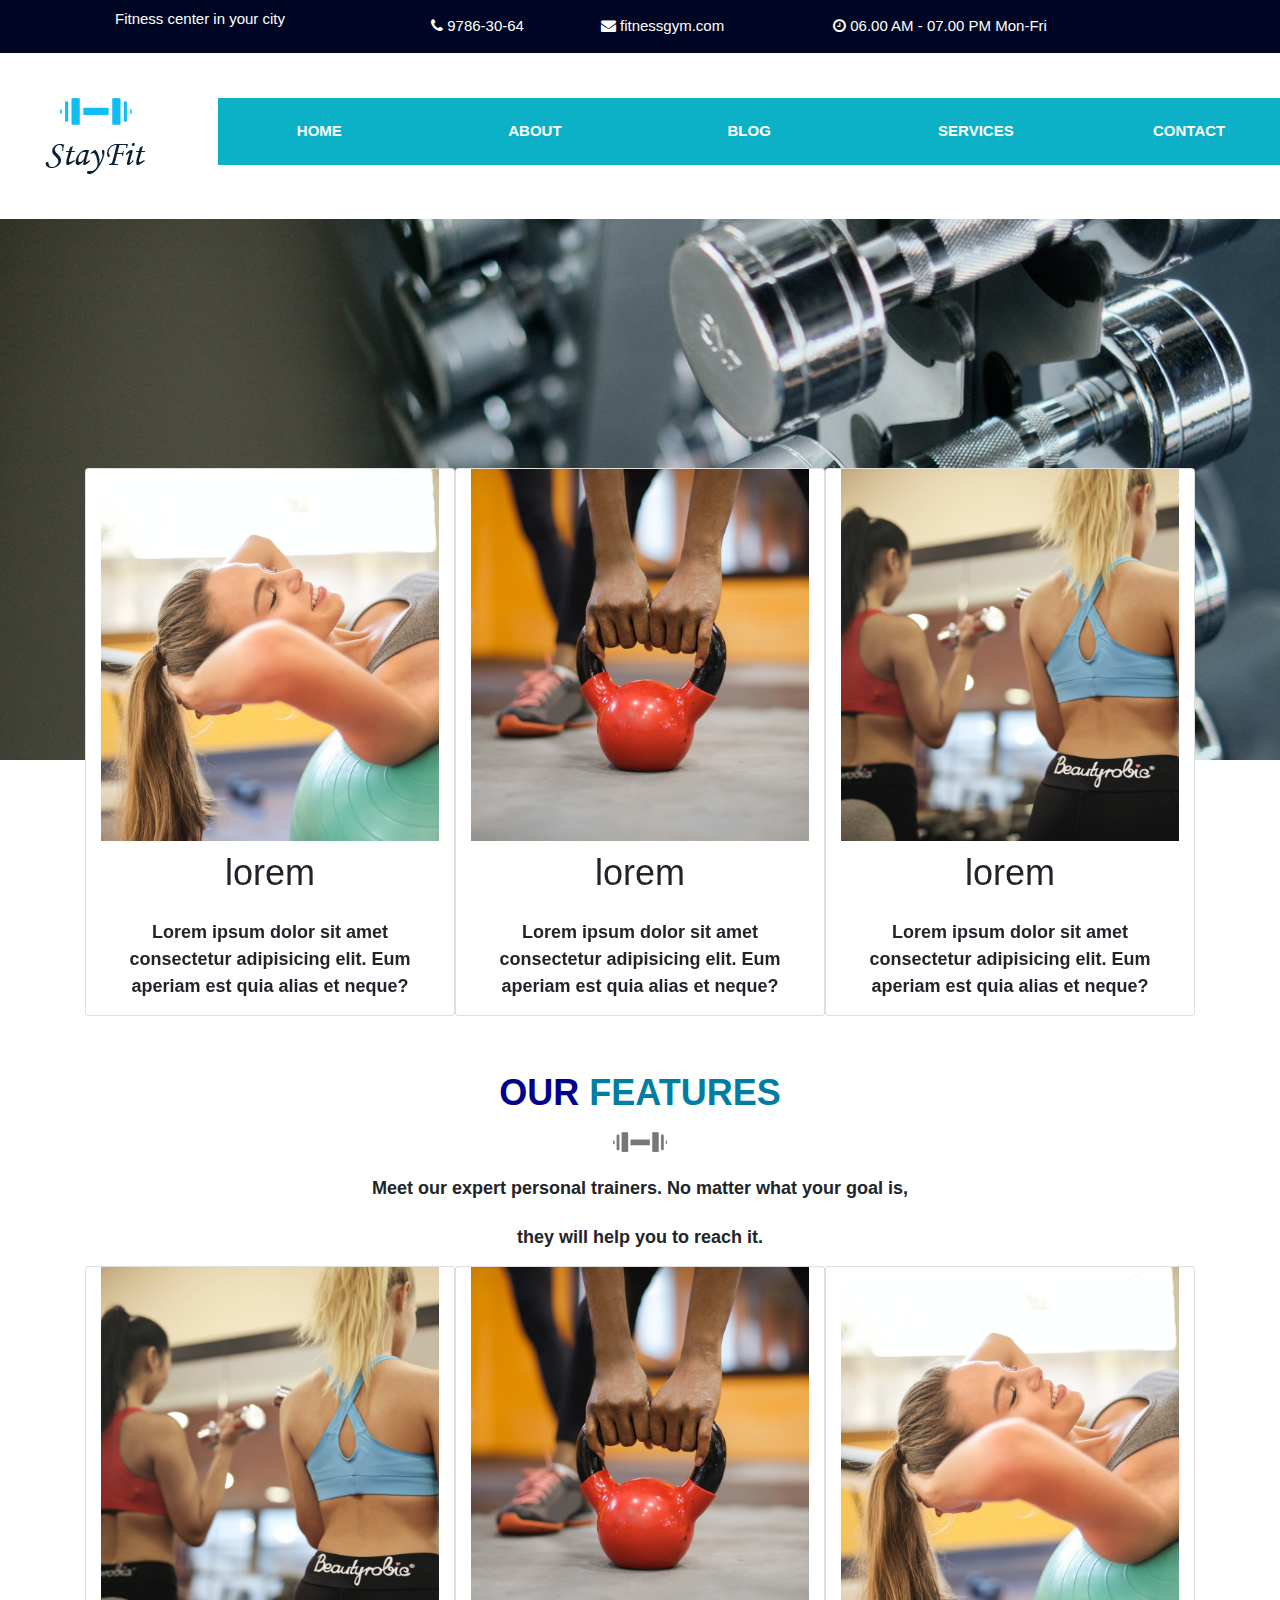
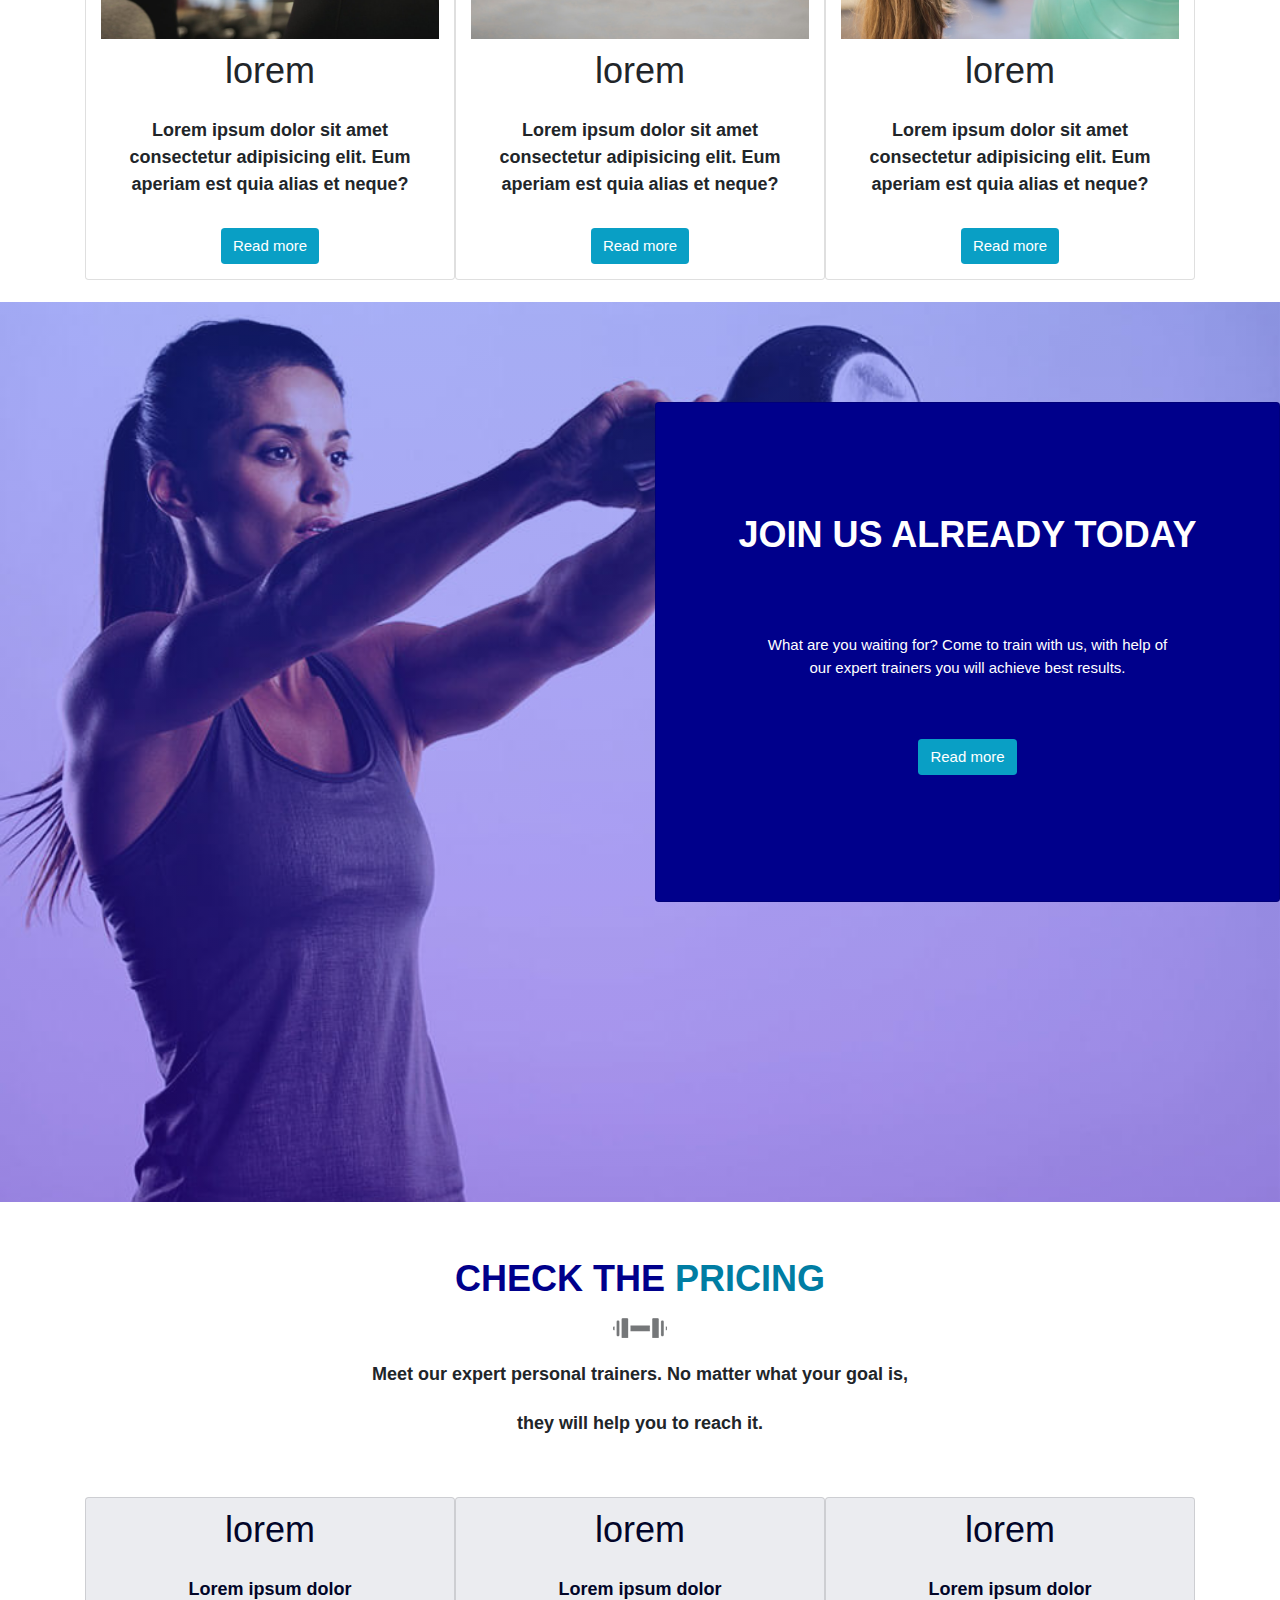
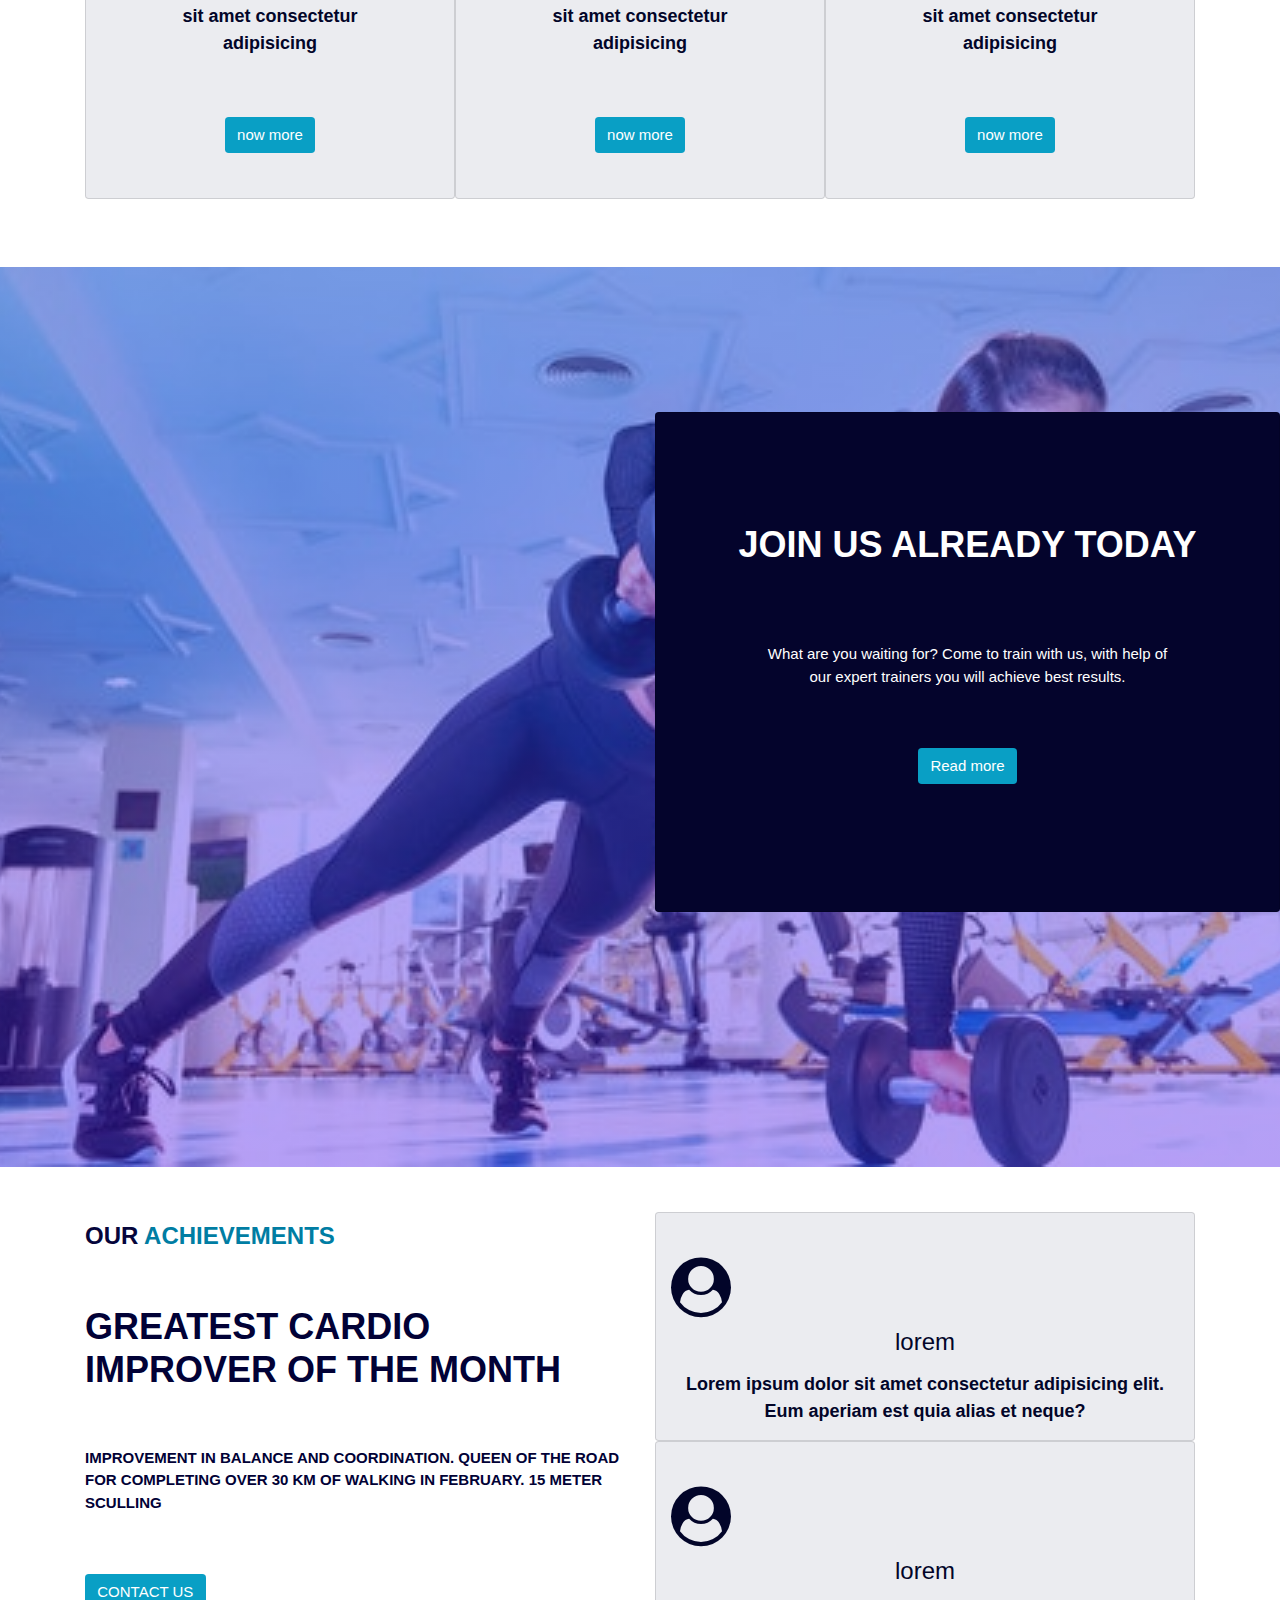
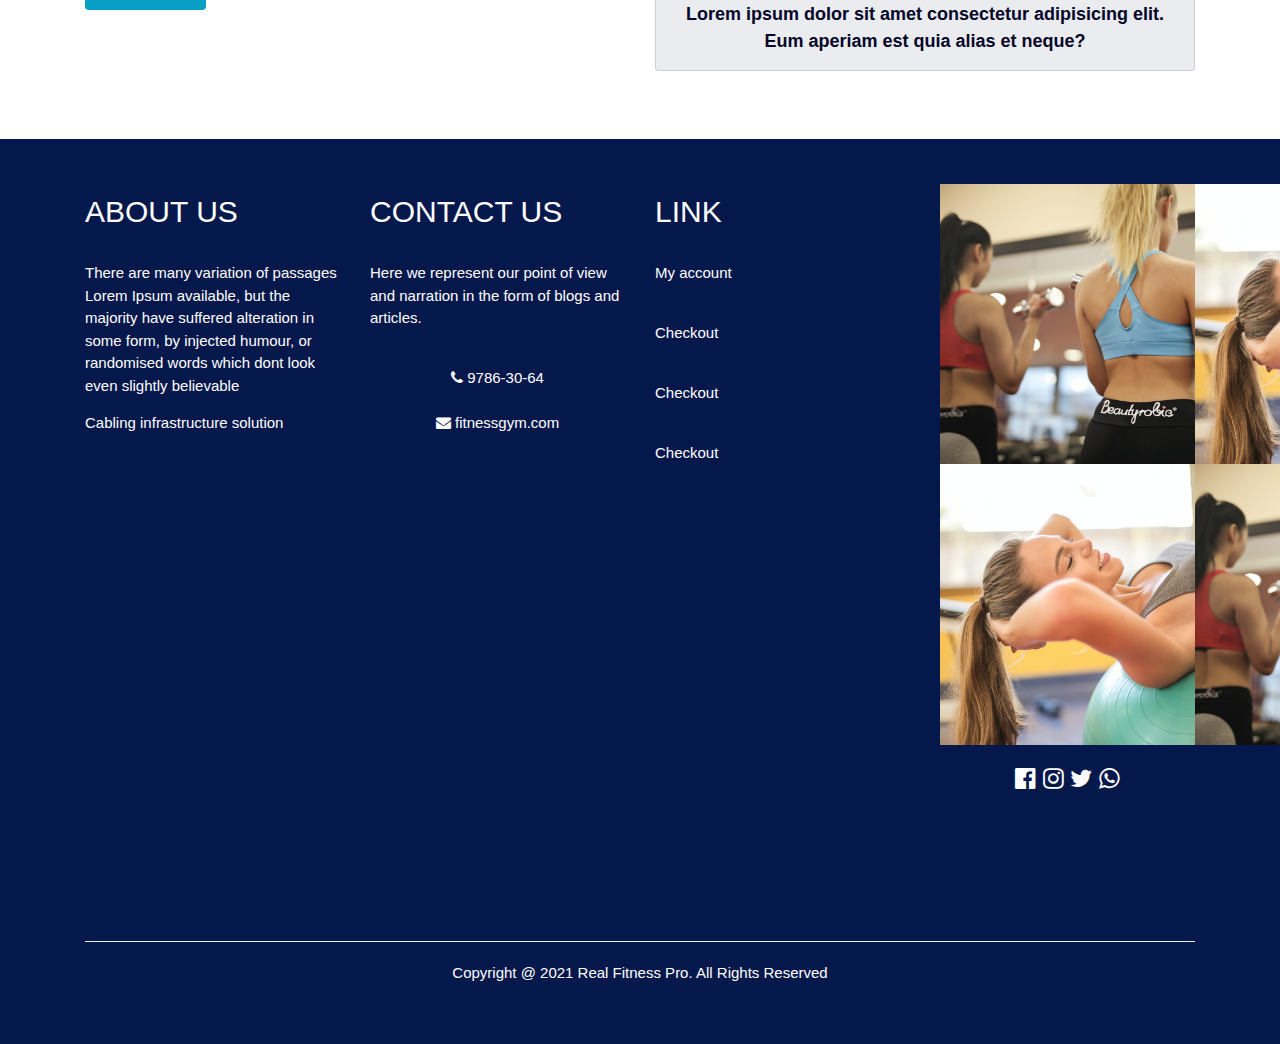
<file: stay fit/index.html>
<!DOCTYPE html>
<html lang="en">

<head>
    <meta charset="UTF-8">
    <meta http-equiv="X-UA-Compatible" content="IE=edge">
    <meta name="viewport" content="width=device-width, initial-scale=1.0">
    <title>Document</title>
    <link rel="stylesheet" href="css/bootstrap.min.css">
    <link rel="stylesheet" href="css/style.css">
    <link rel="stylesheet" href="css/all.min.css">
    <link rel="stylesheet" href="css/animate.css">
    <link rel="stylesheet" href="https://cdnjs.cloudflare.com/ajax/libs/font-awesome/4.7.0/css/font-awesome.min.css">
    <link rel="stylesheet" href="https://www.w3schools.com/w3css/4/w3.css">
    <link href="https://unpkg.com/aos@2.3.1/dist/aos.css" rel="stylesheet">
    <link rel="stylesheet" href="https://www.w3schools.com/w3css/4/w3.css">

    <script src="https://unpkg.com/aos@2.3.1/dist/aos.js"></script>

</head>

<body>
    <nav class="navbar navbar-expand-lg navbar-light" style="background-color: rgb(0, 7, 36);">
        <div class="collapse navbar-collapse text-white row container" id="navbarNav">
            <div class="col-md-4">
                <div class="d-felx text-center mx-auto">
                    <li class="nav-item active" style="list-style: none;">
                        <p>Fitness center in your city</p>
                    </li>
                </div>
            </div>
            <div class="col-md-2 d-flex ">
                <div class="d-felx text-center mx-auto">
                    <i class="fa fa-phone" aria-hidden="true"></i>
                    <a href="http://" target="_blank" rel="noopener noreferrer" style="text-decoration: none;">
                        9786-30-64</a>
                </div>
            </div>
            <div class="col-md-2 d-flex ">
                <div class="d-felx text-center mx-auto">
                    <i class="fa fa-envelope" aria-hidden="true"></i>

                    <a href="http://" target="_blank" rel="noopener noreferrer"
                        style="text-decoration: none;">fitnessgym.com</a>
                </div>
            </div>
            <div class="col-md-4 d-flex ">
                <div class="d-felx text-center mx-auto">
                    <i class="fa fa-clock-o" aria-hidden="true"></i>
                    <a href="http://" target="_blank" rel="noopener noreferrer" style="text-decoration: none;">
                        06.00 AM - 07.00 PM Mon-Fri </a>
                </div>
            </div>
        </div>




     




    </nav>
    <header style="background-color: white;" class="py-5  ">
        <div class="row">
            <div class="col-md-2 ">

                <img src="images/logo.png" class="mx-auto pl-5" alt="">
            </div>
            <div class="col-md-10">
                <nav class="navbar navbar-expand-lg navbar-light " style="background-color: rgb(12, 177, 199);">
                    <div class="collapse navbar-collapse text-white row container " id="navbarNav">
                        <div class="col-md-2">
                            <div class="d-felx text-center mx-auto py-3">
                                <a href="index.html" class="Link p-5"
                                    style="font-weight: bold ; text-decoration: none;">HOME</a>
                            </div>
                        </div>
                        <div class="col-md-2  ">
                            <div class="d-felx text-center mx-auto">
                                <a href="aboutus.html" class="Link p-5"
                                    style="font-weight: bold ; text-decoration: none;">ABOUT
                                </a>
                            </div>
                        </div>
                        <div class="col-md-2 d-flex ">
                            <div class="d-felx text-center mx-auto">

                                <a href="blog.html" class="Link p-5"
                                    style="font-weight: bold ; text-decoration: none;">BLOG</a>

                            </div>
                        </div>
                        <div class="col-md-2 d-flex ">
                            <div class="d-felx text-center mx-auto">
                                <a href="servces.html" class="Link p-5"
                                    style="font-weight: bold ; text-decoration: none;"> SERVICES
                                </a>
                            </div>
                        </div>
                        <div class="col-md-2 d-flex ">
                            <div class="d-felx text-center mx-auto " style="font-weight: bold ; text-decoration: none;">
                                <a href="contact.html" class="Link p-5"
                                    style="font-weight: bold ; text-decoration: none;"> CONTACT
                                </a>
                            </div>
                        </div>
                    </div>
                </nav>
            </div>
        </div>
    </header>
   
    <div id="carouselExampleControls" class="carousel slide" data-ride="carousel">
        <div class="carousel-inner">
            <div class="carousel-item active">
                <img src="images/header.jpg" class="d-block w-100" alt="...">
                <div class="header-box">
                    <h1 class=" text-white ">lorem <br>
                        lorem lorem </h1>
                    <p class="text text-white  ">Supports more than one language and fits ios and android users</p>
                    
                    <div class="d-felx">
                        <a href="contact.html" class="btn text-center text-white pic"
                            style="background-color: rgb(9, 159, 197);"> CONTACT US </a>
                        <a href="aboutus.html" class="btn  text-center text-white"
                            style="background-color: darkblue;"> ABOUT
                            US </a>
                    </div> 
                    <div class="col-md-2 d-flex ">
                        <div class="d-felx text-center mx-auto">

                            <a href="pricing.html" class="Link p-5" style="font-weight: bold ; text-decoration: none;">Pricing</a>

                        </div>
                    </div>

            </div>

            

            <div class="carousel-item">
                <img src="images/1.jpg" class="d-block w-100" alt="...">
                <div class="header-box">
                    <h1 class=" text-white ">lorem <br>
                        lorem lorem </h1>
                    <p class="text text-white  ">Supports more than one language and fits ios and android users</p>
                    
                    <div class="d-felx">
                        <a href="contact.html" class="btn text-center text-white pic"
                            style="background-color: rgb(9, 159, 197);"> CONTACT US </a>
                        <a href="aboutus.html" class="btn  text-center text-white"
                            style="background-color: darkblue;"> ABOUT
                            US </a>
                    </div> 
                </div>
            </div>

            <div class="carousel-item">
                <img src="images/2.jpg" class="d-block w-100" alt="...">
                <div class="header-box">
                    <h1 class=" text-white ">lorem <br>
                        lorem lorem </h1>
                    <p class="text text-white  ">Supports more than one language and fits ios and android users</p>
                    
                    <div class="d-felx">
                        <a href="contact.html" class="btn text-center text-white pic"
                            style="background-color: rgb(9, 159, 197);"> CONTACT US </a>
                        <a href="aboutus.html" class="btn  text-center text-white"
                            style="background-color: darkblue;"> ABOUT
                            US </a>
                    </div> 
                </div>
            </div>
            <a class="carousel-control-prev" href="#carouselExampleControls" role="button" data-slide="prev">
                <span class="carousel-control-prev-icon" aria-hidden="true"></span>
                <span class="sr-only">Previous</span>
            </a>
            <a class="carousel-control-next" href="#carouselExampleControls" role="button" data-slide="next">
                <span class="carousel-control-next-icon" aria-hidden="true"></span>
                <span class="sr-only">Next</span>
            </a>
        </div>



    
    <section class=" w-50 mx-auto pt-5">
        <h1 class="text-center"><b> <span style="color: darkblue;">OUR</span> <span
                    style="color: rgb(0, 125, 163);">SERVICES </span> </b></h1>
        <img src="images/barbell-dark-icon.png" class="  mx-auto d-block pt-2" alt="" srcset="">
        <p class="text-center pt-4" style="font-size:large ;"><b>Meet our expert personal trainers. No matter what your
                goal is, </b></p>
        <p class="text-center pt-2" style="font-size:large ;"><b> they will help you to reach it. </b></p>
    </section>
    <div class="row container mx-auto">
        <div class="col-md-4 col-sm-6 w-100  card  ">
            <a href=" "> <img src="images/4.jpg" class="w-100 "></a>
            <h1 class="text-center">
                <p>lorem</p>
            </h1>

            <p class="text-center" style="font-size: large;"><b> Lorem ipsum dolor sit amet consectetur adipisicing
                    elit. Eum aperiam est quia alias et neque?</b></p>

        </div>
        <div class="col-md-4 col-sm-6 w-100  card  ">
            <a href=" "> <img src="images/6.jpg" class="w-100 "></a>
            <h1 class="text-center">
                <p>lorem</p>
            </h1>


            <p class="text-center" style="font-size: large;"><b> Lorem ipsum dolor sit amet consectetur adipisicing
                    elit. Eum aperiam est quia alias et neque?</b></p>

        </div>
        <div class="col-md-4 col-sm-6 w-100  card  ">
            <a href=" "> <img src="images/5.jpg" class="w-100 "></a>
            <h1 class="text-center">
                <p>lorem</p>
            </h1>

            <p class="text-center" style="font-size: large;"><b> Lorem ipsum dolor sit amet consectetur adipisicing
                    elit. Eum aperiam est quia alias et neque?</b></p>

        </div>
    </div>

    <section class=" w-50 mx-auto pt-5">
        <h1 class="text-center"><b> <span style="color: darkblue;">OUR</span> <span
                    style="color: rgb(0, 125, 163);">FEATURES </span> </b></h1>
        <img src="images/barbell-dark-icon.png" class="  mx-auto d-block pt-2" alt="" srcset="">
        <p class="text-center pt-4" style="font-size:large ;"><b>Meet our expert personal trainers. No matter what your
                goal is, </b></p>
        <p class="text-center pt-2" style="font-size:large ;"><b> they will help you to reach it. </b></p>
    </section>

    <div class="row container mx-auto">
        <div class="col-md-4 col-sm-6 w-100  card  ">
            <a href=" "> <img src="images/5.jpg" class="w-100 "></a>
            <h1 class="text-center">
                <p>lorem</p>
            </h1>

            <p class="text-center" style="font-size: large;"><b> Lorem ipsum dolor sit amet consectetur adipisicing
                    elit. Eum aperiam est quia alias et neque?</b></p>
            <div class="d-felx mx-auto py-3">
                <a href="#" class="btn text-center text-white button">Read more</a>

            </div>
        </div>
        <div class="col-md-4 col-sm-6 w-100  card  ">
            <a href=" "> <img src="images/6.jpg" class="w-100 "></a>
            <h1 class="text-center">
                <p>lorem</p>
            </h1>

            <p class="text-center" style="font-size: large;"><b> Lorem ipsum dolor sit amet consectetur adipisicing
                    elit. Eum aperiam est quia alias et neque?</b></p>
            <div class="d-felx mx-auto py-3">
                <a href="#" class="btn text-center text-white button">Read more</a>

            </div>
        </div>
        <div class="col-md-4 col-sm-6 w-100  card  ">
            <a href=" "> <img src="images/4.jpg" class="w-100 "></a>
            <h1 class="text-center">
                <p>lorem</p>
            </h1>

            <p class="text-center" style="font-size: large;"><b> Lorem ipsum dolor sit amet consectetur adipisicing
                    elit. Eum aperiam est quia alias et neque?</b></p>
            <div class="d-felx mx-auto py-3">
                <a href="#" class="btn text-center text-white button">Read more</a>

            </div>
        </div>



    </div>
    <section class="pt-4">
        <div class="background ">
            <div class="row">
                <div class="col-6">

                </div>
                <div class="col-6">
                    <div class="card text-center text-white w-100 mx-auto   "
                        style="background-color: darkblue; height: 500px; padding-top: 100px; margin-top: 100px;">
                        <h1> <b> JOIN US ALREADY TODAY</b></h1>
                        <br>
                        <p class="pt-5">What are you waiting for? Come to train with us, with help of <br> our expert
                            trainers you will achieve best results. </p>
                        <div class="d-felx mx-auto py-5">
                            <a href="#" class="btn text-center text-white button">Read more</a>

                        </div>
                    </div>

                </div>
            </div>

        </div>
    </section>
    <section class=" w-50 mx-auto pt-5">
        <h1 class="text-center"><b> <span style="color: darkblue;">CHECK THE </span> <span
                    style="color: rgb(0, 125, 163);"> PRICING </span> </b></h1>
        <img src="images/barbell-dark-icon.png" class="  mx-auto d-block pt-2" alt="" srcset="">
        <p class="text-center pt-4" style="font-size:large ;"><b>Meet our expert personal trainers. No matter what your
                goal is, </b></p>
        <p class="text-center pt-2" style="font-size:large ;"><b> they will help you to reach it. </b></p>
    </section>

    <div class="row container mx-auto py-5">
        <div class="col-md-4 col-sm-6 w-100  card card1 read ">

            <h1 class="text-center  ">
                <p class=" ">lorem</p>
            </h1>

            <p class="text-center  " style="font-size: large;"><b> Lorem ipsum dolor <br> sit amet consectetur <br>
                    adipisicing</b></p>
            <div class="d-felx mx-auto py-5">
                <a href="#" class="btn text-center text-white button"> now more</a>

            </div>

        </div>
        <div class="col-md-4 col-sm-6 w-100  card card1 read ">

            <h1 class="text-center  ">
                <p class=" ">lorem</p>
            </h1>

            <p class="text-center  " style="font-size: large;"><b> Lorem ipsum dolor <br> sit amet consectetur <br>
                    adipisicing</b></p>

            <div class="d-felx mx-auto py-5">
                <a href="#" class="btn text-center text-white button">now more</a>

            </div>
        </div>
        <div class="col-md-4 col-sm-6 w-100  card card1 read ">

            <h1 class="text-center  ">
                <p class=" ">lorem</p>
            </h1>

            <p class="text-center  " style="font-size: large;"><b> Lorem ipsum dolor <br> sit amet consectetur <br>
                    adipisicing</b></p>
            <div class="d-felx mx-auto py-5">
                <a href="#" class="btn text-center text-white button">now more</a>

            </div>

        </div>

    </div>
    <section class="pt-4">
        <div class="background1 ">
            <div class="row">
                <div class="col-6">

                </div>
                <div class="col-6 py-5">
                    <div class="card text-center text-white w-100 mx-auto   "
                        style="background-color: rgb(4, 4, 44); height: 500px; padding-top: 100px; margin-top: 100px;">
                        <h1> <b> JOIN US ALREADY TODAY</b></h1>
                        <br>
                        <p class="pt-5">What are you waiting for? Come to train with us, with help of <br> our expert
                            trainers you will achieve best results. </p>
                        <div class="d-felx mx-auto py-5">
                            <a href="#" class="btn text-center text-white button">Read more</a>

                        </div>
                    </div>

                </div>
            </div>

        </div>
    </section>
    <section class="container d-flex">
        <div class="row d-flex">

            <div class="col-md-6 py-5">
                <h3 class="text-left"><b> <span style="color: rgb(5, 5, 59);">OUR </span> <span
                            style="color: rgb(0, 125, 163);"> ACHIEVEMENTS </span> </b></h3>
                <h1 style="color: rgb(1, 1, 54);" class="pt-5"><b>GREATEST CARDIO IMPROVER OF THE MONTH</b></h1>
                <p style="color: rgb(1, 1, 54);" class="pt-5"><b>IMPROVEMENT IN BALANCE AND COORDINATION. QUEEN OF THE
                        ROAD FOR COMPLETING OVER 30 KM OF WALKING IN FEBRUARY. 15 METER SCULLING</b></p>
                <div class="d-felx mx-auto py-5">
                    <a href="#" class="btn text-center text-white button">CONTACT US</a>

                </div>
            </div>
            <div class="col-md-6 py-5">
                <div class="col-md-12 col-sm-6 w-100  card card1 read  ">
                    <div class="d-felx">
                        <i class="fa fa-user-circle fa-4x pt-5" aria-hidden="true"></i>
                        <h3 class="text-center">
                            <p>lorem</p>
                        </h3>
                    </div>
                    <p class="text-center" style="font-size: large;"><b> Lorem ipsum dolor sit amet consectetur
                            adipisicing
                            elit. Eum aperiam est quia alias et neque?</b></p>

                </div>
                <div class="col-md-12 col-sm-6 w-100  card card1 read  ">
                    <div class="d-felx">
                        <i class="fa fa-user-circle fa-4x pt-5" aria-hidden="true"></i>
                        <h3 class="text-center">
                            <p>lorem</p>
                        </h3>
                    </div>
                    <p class="text-center" style="font-size: large;"><b> Lorem ipsum dolor sit amet consectetur
                            adipisicing
                            elit. Eum aperiam est quia alias et neque?</b></p>

                </div>

            </div>


        </div>
        </div>

    </section>
    <br>


    <footer class="py-5 ">
        <div class="container">
            <div class="row">
                <div class="col-md-3">
                    <h2 class="text-white "> ABOUT US</h2><br>
                    <P class="text-white">There are many variation of passages Lorem Ipsum available, but the majority
                        have suffered alteration in some form, by injected humour, or randomised words which dont look
                        even slightly believable</P>

                    <p class="text-white">Cabling infrastructure solution</p><br>



                </div>
                <div class="col-md-3">
                    <h2 class="text-white ">CONTACT US </h2><br>
                    <p class="text-white"> Here we represent our point of view and narration in the form of blogs and
                        articles. </p><br>
                    <div class="d-felx text-center mx-auto">
                        <i class="fa fa-phone" style="color: white;" aria-hidden="true"></i>
                        <a href="http://" target="_blank" rel="noopener noreferrer"
                            style="text-decoration: none; color: white;">
                            9786-30-64</a>
                    </div>
                    <br>
                    <div class="d-felx text-center mx-auto">
                        <i class="fa fa-envelope" style="color: white;" aria-hidden="true"></i>


                        <a href="http://" target="_blank" rel="noopener noreferrer"
                            style="text-decoration: none; color: white;">fitnessgym.com</a>
                    </div>

                </div>
                <div class="col-md-3">
                    <h2 class="text-white  "> LINK</h2><br>
                    <p class="text-white"> My account </p><br>
                    <p class="text-white"> Checkout</p><br>
                    <p class="text-white"> Checkout</p><br>
                    <p class="text-white"> Checkout</p><br>
                </div>

                <div class="col-md-3 ">
                    <div style="display: flex;">
                        <img src="images/5.jpg" class="w-100 d-flex">
                        <img src="images/4.jpg" class="w-100 d-flex">
                    </div>
                    <div style="display: flex;">
                        <img src="images/4.jpg" class="w-100 d-flex">
                        <img src="images/5.jpg" class="w-100 d-flex">
                    </div>




                    <div class="w3-xlarge w3-section w3-center">

                        <a href="https://www.facebook.com/" target="_blank"><i
                                class="fa fa-facebook-official w3-hover-opacity text-white"></i></a>
                        <a href="https://www.instagram.com/" target="_blank"><i
                                class="fa fa-instagram w3-hover-opacity text-white "></i></a>
                        <a href="https://twitter.com/" target="_blank"><i
                                class="fa fa-twitter w3-hover-opacity text-white  "></i></a>
                        <a href="https://web.whatsapp.com/" target="_blank"><i
                                class="fa fa-whatsapp w3-hover-opacity text-white"></i></a>
                        <br><br>
                        <br>
                        <br>

                    </div>
                </div>
            </div>
            <hr>
            <p class="text-center text-white"> Copyright @ 2021 Real Fitness Pro. All Rights Reserved </p>
             
    </footer>
    <script src="js/jquery-3.5.1.slim.min.js"></script>
    <script src="js/bootstrap.bundle.min.js"></script>
    <script>
        AOS.init();
    </script>
</body>

</html>
</file>
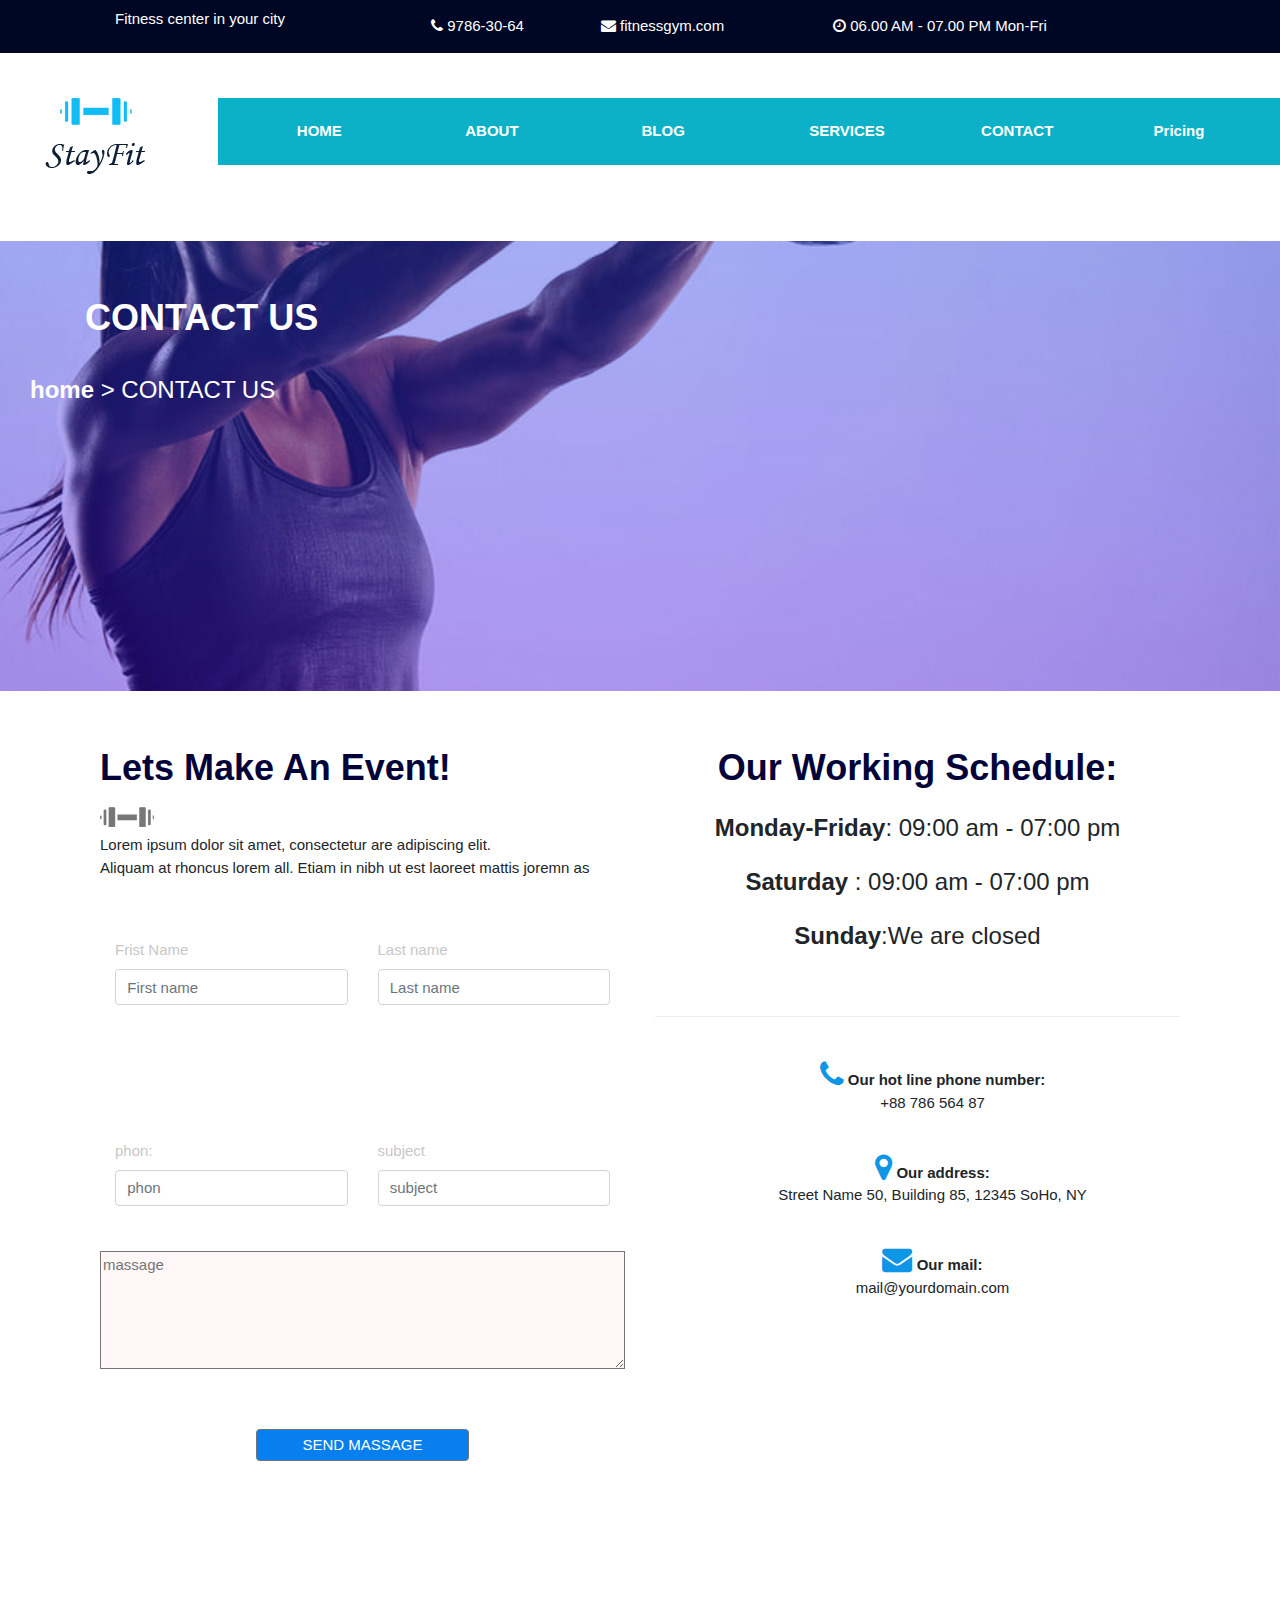
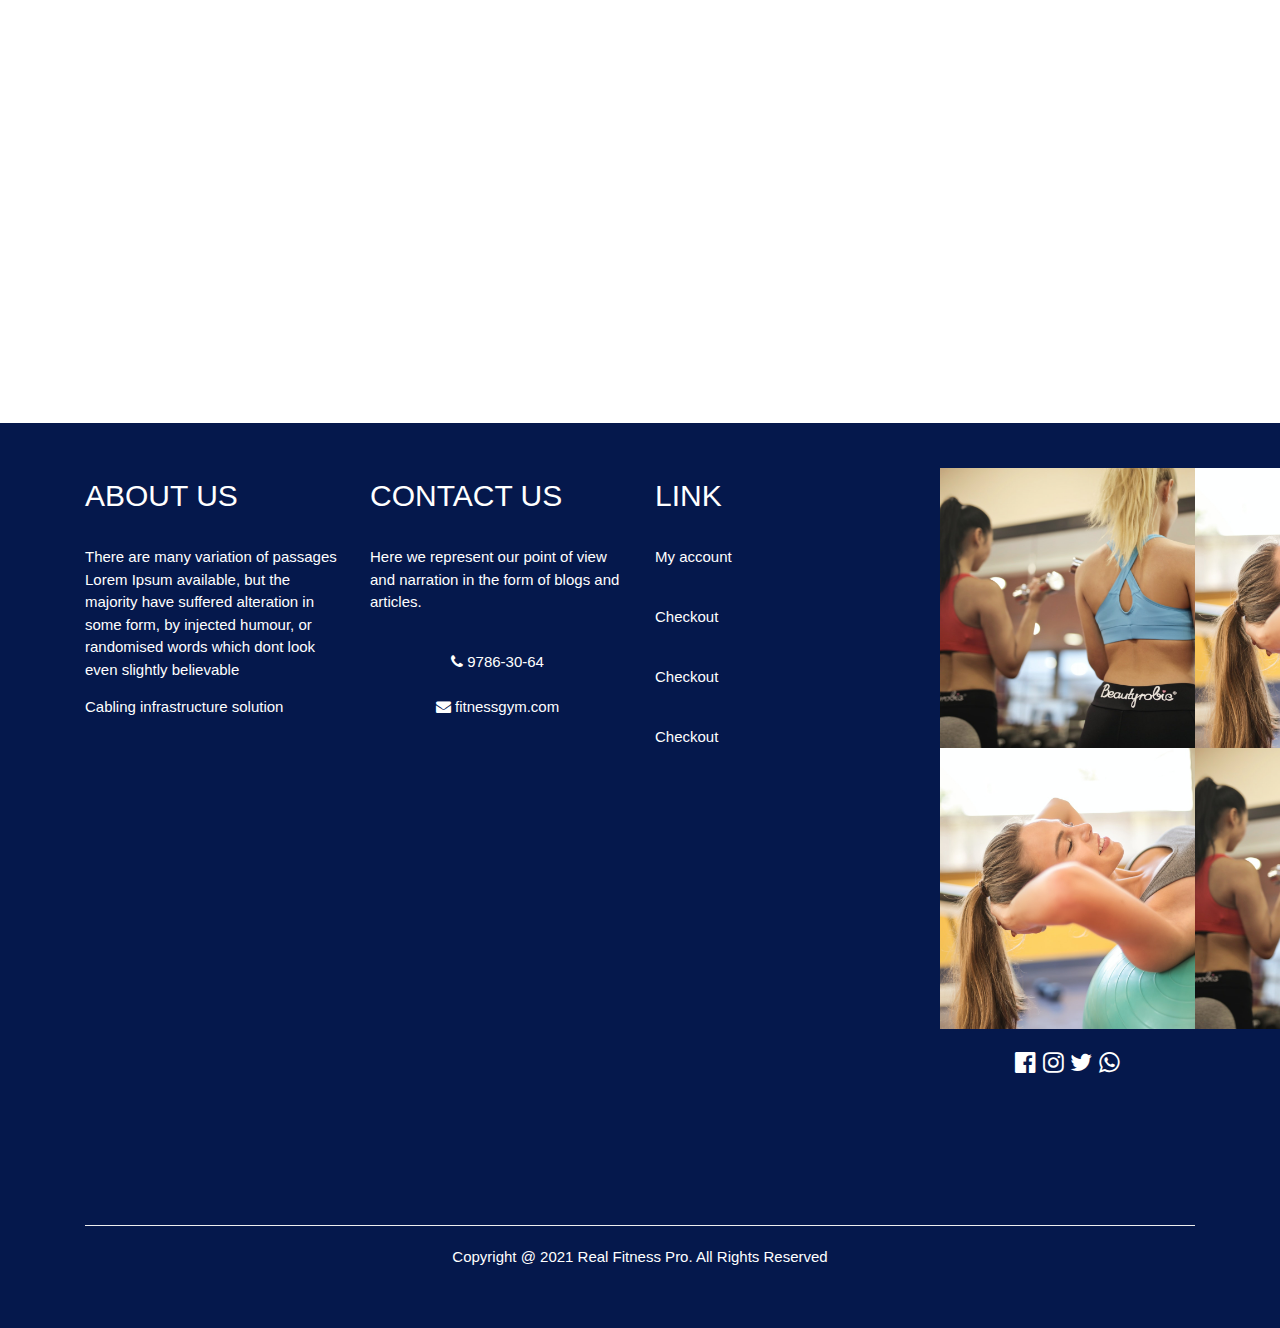
<file: stay fit/contact.html>
<!DOCTYPE html>
<html lang="en">

<head>
    <meta charset="UTF-8">
    <meta http-equiv="X-UA-Compatible" content="IE=edge">
    <meta name="viewport" content="width=device-width, initial-scale=1.0">
    <title>Document</title>
    <link rel="stylesheet" href="css/bootstrap.min.css">
    <link rel="stylesheet" href="css/style.css">
    <link rel="stylesheet" href="css/all.min.css">
    <link rel="stylesheet" href="css/animate.css">
    <link rel="stylesheet" href="https://cdnjs.cloudflare.com/ajax/libs/font-awesome/4.7.0/css/font-awesome.min.css">
    <link rel="stylesheet" href="https://www.w3schools.com/w3css/4/w3.css">
    <link href="https://unpkg.com/aos@2.3.1/dist/aos.css" rel="stylesheet">
    <link rel="stylesheet" href="https://www.w3schools.com/w3css/4/w3.css">

    <script src="https://unpkg.com/aos@2.3.1/dist/aos.js"></script>

</head>

<body>
    <nav class="navbar navbar-expand-lg navbar-light" style="background-color: rgb(0, 7, 36);">
        <div class="collapse navbar-collapse text-white row container" id="navbarNav">
            <div class="col-md-4">
                <div class="d-felx text-center mx-auto">
                    <li class="nav-item active" style="list-style: none;">
                        <p>Fitness center in your city</p>
                    </li>
                </div>
            </div>
            <div class="col-md-2 d-flex ">
                <div class="d-felx text-center mx-auto">
                    <i class="fa fa-phone" aria-hidden="true"></i>
                    <a href="http://" target="_blank" rel="noopener noreferrer" style="text-decoration: none;">
                        9786-30-64</a>
                </div>
            </div>
            <div class="col-md-2 d-flex ">
                <div class="d-felx text-center mx-auto">
                    <i class="fa fa-envelope" aria-hidden="true"></i>

                    <a href="http://" target="_blank" rel="noopener noreferrer"
]                        style="text-decoration: none;">fitnessgym.com</a>
                </div>
            </div>
            <div class="col-md-4 d-flex ">
                <div class="d-felx text-center mx-auto">
                    <i class="fa fa-clock-o" aria-hidden="true"></i>
                    <a href="http://" target="_blank" rel="noopener noreferrer" style="text-decoration: none;">
                        06.00 AM - 07.00 PM Mon-Fri </a>
                </div>
            </div>
        </div>

    </nav>
    <header style="background-color: white;" class="py-5  ">
        <div class="row">
            <div class="col-md-2 ">

                <img src="images/logo.png" class="mx-auto pl-5" alt="">
            </div>
            <div class="col-md-10">
                <nav class="navbar navbar-expand-lg navbar-light " style="background-color: rgb(12, 177, 199);">
                    <div class="collapse navbar-collapse text-white row container " id="navbarNav">
                        <div class="col-md-2">
                            <div class="d-felx text-center mx-auto py-3">
                                <a href="index.html" class="Link p-5" style="font-weight: bold ; text-decoration: none;">HOME</a>
                            </div>
                        </div>
                        <div class="col-md-2  ">
                            <div class="d-felx text-center mx-auto">
                                <a href="aboutus.html" class="Link p-5" style="font-weight: bold ; text-decoration: none;">ABOUT
                                </a>
                            </div>
                        </div>
                        <div class="col-md-2 d-flex ">
                            <div class="d-felx text-center mx-auto">

                                <a href="blog.html" class="Link p-5" style="font-weight: bold ; text-decoration: none;">BLOG</a>

                            </div>
                        </div>
                        <div class="col-md-2 d-flex ">
                            <div class="d-felx text-center mx-auto">
                                <a href="servces.html" class="Link p-5" style="font-weight: bold ; text-decoration: none;"> SERVICES
                                </a>
                            </div>
                        </div>
                        <div class="col-md-2 d-flex ">
                            <div class="d-felx text-center mx-auto " style="font-weight: bold ; text-decoration: none;">
                                <a href="contact.html" class="Link p-5" style="font-weight: bold ; text-decoration: none;"> CONTACT
                                </a>
                            </div>
                        </div>
                        <div class="col-md-2 d-flex ">
                            <div class="d-felx text-center mx-auto">

                                <a href="pricing.html" class="Link p-5" style="font-weight: bold ; text-decoration: none;">Pricing</a>

                            </div>
                        </div>
                    </div>
                </nav>
            </div>
        </div>
    </header>

    <section class="pt-4">
        <div class="background2 ">
            <div class="row">
                <h1 class="text-white container pt-5"><b>CONTACT US</b> </h1>
                <br>
                <div class="col-6 pt-4  pl-5 text-white  " style="font-size: x-large;">
                    <a href="" style="font-size: x-large;"> <b>home</b> </a> >  CONTACT US     
                </div>
                <div class="col-6">


                </div>

                
            </div>

        </div>
    </section>
<div class="row container mx-auto">
    <div class="col-6 container pt-5">
        <h1 class="blogg"> <b>  Lets Make An Event!  </b>  </h1>
        <img src="images/barbell-dark-icon.png" class="pt-2" alt="">
        <p class="pt-2">Lorem ipsum dolor sit amet, consectetur are adipiscing elit. <br> Aliquam at rhoncus lorem all. Etiam in nibh ut est laoreet mattis joremn as</p>
         


        
               
                <form class="py-5">

                    <div class="row m-auto  ">
                        <div class="col">
                            <label for="" style="color: rgb(199, 199, 199);"> Frist Name</label>
                            <input type="text" class="form-control " placeholder="First name">
                        </div>
                        <div class="col">
                            <label for="" style="color: rgb(199, 199, 199);"> Last name</label>
                            <input type="text" class="form-control  " placeholder="Last name">
                        </div>
                      
                    </div>
                </form>
                <form class="py-5">
                    <div class="row m-auto pt-5  ">
                        <div class="col">
                            <label for="" style="color: rgb(199, 199, 199);">phon:</label>
                            <input type="text" class="form-control" placeholder="phon">
                        </div>
                        <div class="col">
                            <label for="" style="color: rgb(199, 199, 199);"> subject </label>
                            <input type="text" class="form-control  "
                                placeholder="subject">
                        </div>

                    </div>

                    <div class="mx-auto form-group pt-5 ">
                       
                        <textarea name="" id="massage" cols=" " rows="5" class="  mx-auto d-block  w-100    "  placeholder="massage" style="background-color:rgb(255, 247, 247);    margin: auto; "></textarea>
                        <p class=" w-50 p  mx-auto   " id="error3" style="color:red; border-radius: 10px; display: none; font-size: larger;"> </p>
                    </div>
                    <div class="mx-auto  form-group py-5 " style="text-align:center">
                        <button type="button" id="submitButton" class="btn btn-secondary m-auto px-5 py-1 vertical-center  W-100 card2 "   > SEND MASSAGE </button>
                         
                    </div>
                </form>

    
               
                
    </div>
    <div class="col-6 pt-5">
        <h1 class="blogg  text-center"> <b>  Our Working Schedule:   </b>  </h1>
        
        <h3 class="text-center pt-3"> <b>Monday-Friday</b>: 09:00 am - 07:00 pm</h3>
        <h3 class="text-center pt-3"> <b>Saturday  </b>: 09:00 am - 07:00 pm</h3>
        <h3 class="text-center pt-3 pb-5"> <b> Sunday</b>:We are closed </h3>
        <hr>
         
        <div class="d-felx container pl-5">
            <p class="text-center pt-4"><i class="fa fa-phone fa-2x " style="color: rgb(13, 150, 230);" aria-hidden="true"></i>
    
                <b > Our hot line phone number:</b>
                <br>
                +88 786 564 87
                </p>
               

            <p class="text-center pt-4"><i class="fa fa-map-marker fa-2x " style="color: rgb(13, 150, 230);" aria-hidden="true"></i>
    
                <b > Our address:</b>
                <br>
                Street Name 50, Building 85, 12345 SoHo, NY 
                </p>
            <p class="text-center pt-4"><i class="fa fa-envelope fa-2x " style="color: rgb(13, 150, 230);" aria-hidden="true"></i>
    
                <b > Our mail:</b>
                <br>
                mail@yourdomain.com 
                </p>
            
        </div>
    
    </div>
   
</div>

<div class="col-12">
    <iframe
        src="https://www.google.com/maps/embed?pb=!1m14!1m12!1m3!1d13673.308668104753!2d31.36559835!3d31.044990449999997!2m3!1f0!2f0!3f0!3m2!1i1024!2i768!4f13.1!5e0!3m2!1sar!2seg!4v1613999195885!5m2!1sar!2seg"
        width="100%" height="450" style="border:0; border-radius: 40px;" allowfullscreen=""
        loading="lazy"></iframe>
</div><!-- col-6 -->

    
    <footer class="py-5 ">
        <div class="container">
            <div class="row">
                <div class="col-md-3">
                    <h2 class="text-white "> ABOUT US</h2><br>
                 <P class="text-white">There are many variation of passages Lorem Ipsum available, but the majority have suffered alteration in some form, by injected humour, or randomised words which dont look even slightly believable</P>

                    <p class="text-white">Cabling infrastructure solution</p><br>



                </div>
                <div class="col-md-3">
                    <h2 class="text-white ">CONTACT US </h2><br>
                    <p class="text-white">      Here we represent our point of view and narration in the form of blogs and articles. </p><br>
                    <div class="d-felx text-center mx-auto">
                        <i class="fa fa-phone" style="color: white;" aria-hidden="true"></i>
                        <a href="http://" target="_blank" rel="noopener noreferrer" style="text-decoration: none; color: white;">
                            9786-30-64</a>
                    </div>
                    <br>
                    <div class="d-felx text-center mx-auto">
                        <i class="fa fa-envelope" style="color: white;" aria-hidden="true"></i>

    
                        <a href="http://" target="_blank"  rel="noopener noreferrer"
                            style="text-decoration: none; color: white;">fitnessgym.com</a>
                    </div>
                    
                </div>
                <div class="col-md-3">
                    <h2 class="text-white  "> LINK</h2><br>
                    <p class="text-white"> My account </p><br>
                    <p class="text-white"> Checkout</p><br>
                    <p class="text-white"> Checkout</p><br>
                    <p class="text-white"> Checkout</p><br>
                </div>

                <div class="col-md-3 ">
                    <div style="display: flex;">
                        <img src="images/5.jpg"  class="w-100 d-flex">
                        <img src="images/4.jpg"  class="w-100 d-flex">
                    </div>
                    <div style="display: flex;">
                        <img src="images/4.jpg"  class="w-100 d-flex">
                        <img src="images/5.jpg"  class="w-100 d-flex">
                    </div>
                       
                         
                   
                    
                    <div class="w3-xlarge w3-section w3-center">

                        <a href="https://www.facebook.com/" target="_blank"><i
                                class="fa fa-facebook-official w3-hover-opacity text-white"></i></a>
                        <a href="https://www.instagram.com/" target="_blank"><i
                                class="fa fa-instagram w3-hover-opacity text-white "></i></a>
                        <a href="https://twitter.com/" target="_blank"><i
                                class="fa fa-twitter w3-hover-opacity text-white  "></i></a>
                        <a href="https://web.whatsapp.com/" target="_blank"><i
                                class="fa fa-whatsapp w3-hover-opacity text-white"></i></a>
                        <br><br>
                        <br>
                        <br>
                     
                    </div>
                </div>
            </div>
            <hr>
            <p class="text-center text-white"> Copyright @ 2021 Real Fitness Pro. All Rights Reserved </p>
           
    </footer>
    <script src="js/jquery-3.5.1.slim.min.js"></script>
    <script src="js/bootstrap.bundle.min.js"></script>
    <script>
        AOS.init();
    </script>
</body>

</html>
</file>
<file: stay fit/css/style.css>
.Link{
    color: white;
}
.Link:hover{
    color: rgb(0, 4, 39);
}
.header-box{
    position: absolute; top:50%; left: 20%;
}

.button{
    background-color: rgb(9, 159, 197);

}
.button:hover{
    background-color: navy;
}
.background{

        min-height: 100vh;
        background-image:linear-gradient( rgba(38, 58, 235, 0.4) ,rgba(73, 15, 233, 0.4) )  , url(../images/10.jpg);
        background-position: center;
        background-size: cover;
}
.background2{

        min-height: 50vh;
        background-image:linear-gradient( rgba(38, 58, 235, 0.4) ,rgba(73, 15, 233, 0.4) )  , url(../images/10.jpg);
        background-position: center;
        background-size: cover;
}

.read{
color: rgb(2, 5, 41);
}
.read:hover{
    color: white;
}
.card1{
 background-color: rgb(235, 236, 240);
}
.card1:hover{
    background-color: rgb(2, 22, 34);
}
.card2{
 background-color: rgb(8, 127, 238);
}
.card2:hover{
    background-color: rgb(2, 22, 34);
}
.background1{

    min-height: 100vh;
    background-image:linear-gradient( rgba(38, 58, 235, 0.4) ,rgba(73, 15, 233, 0.4) )  , url(../images/9.jpg);
    background-position: center;
    background-size: cover;
}
footer{
    background-color:#05184c;
}
.ff{
    font-size: small;
    text-align: center;
}
.wall{
    min-height: 50vh;
    background-image:linear-gradient( rgba(38, 58, 235, 0.4) ,rgba(73, 15, 233, 0.4) )  , url(../images/pexels-andrea-piacquadio-3768916-1.jpg);
    background-position: center;
    background-size: cover;
}
.blogg{
    color: rgb(3, 3, 58);
}
.blogg:hover{
    color: rgb(35, 130, 240);
}
</file>
